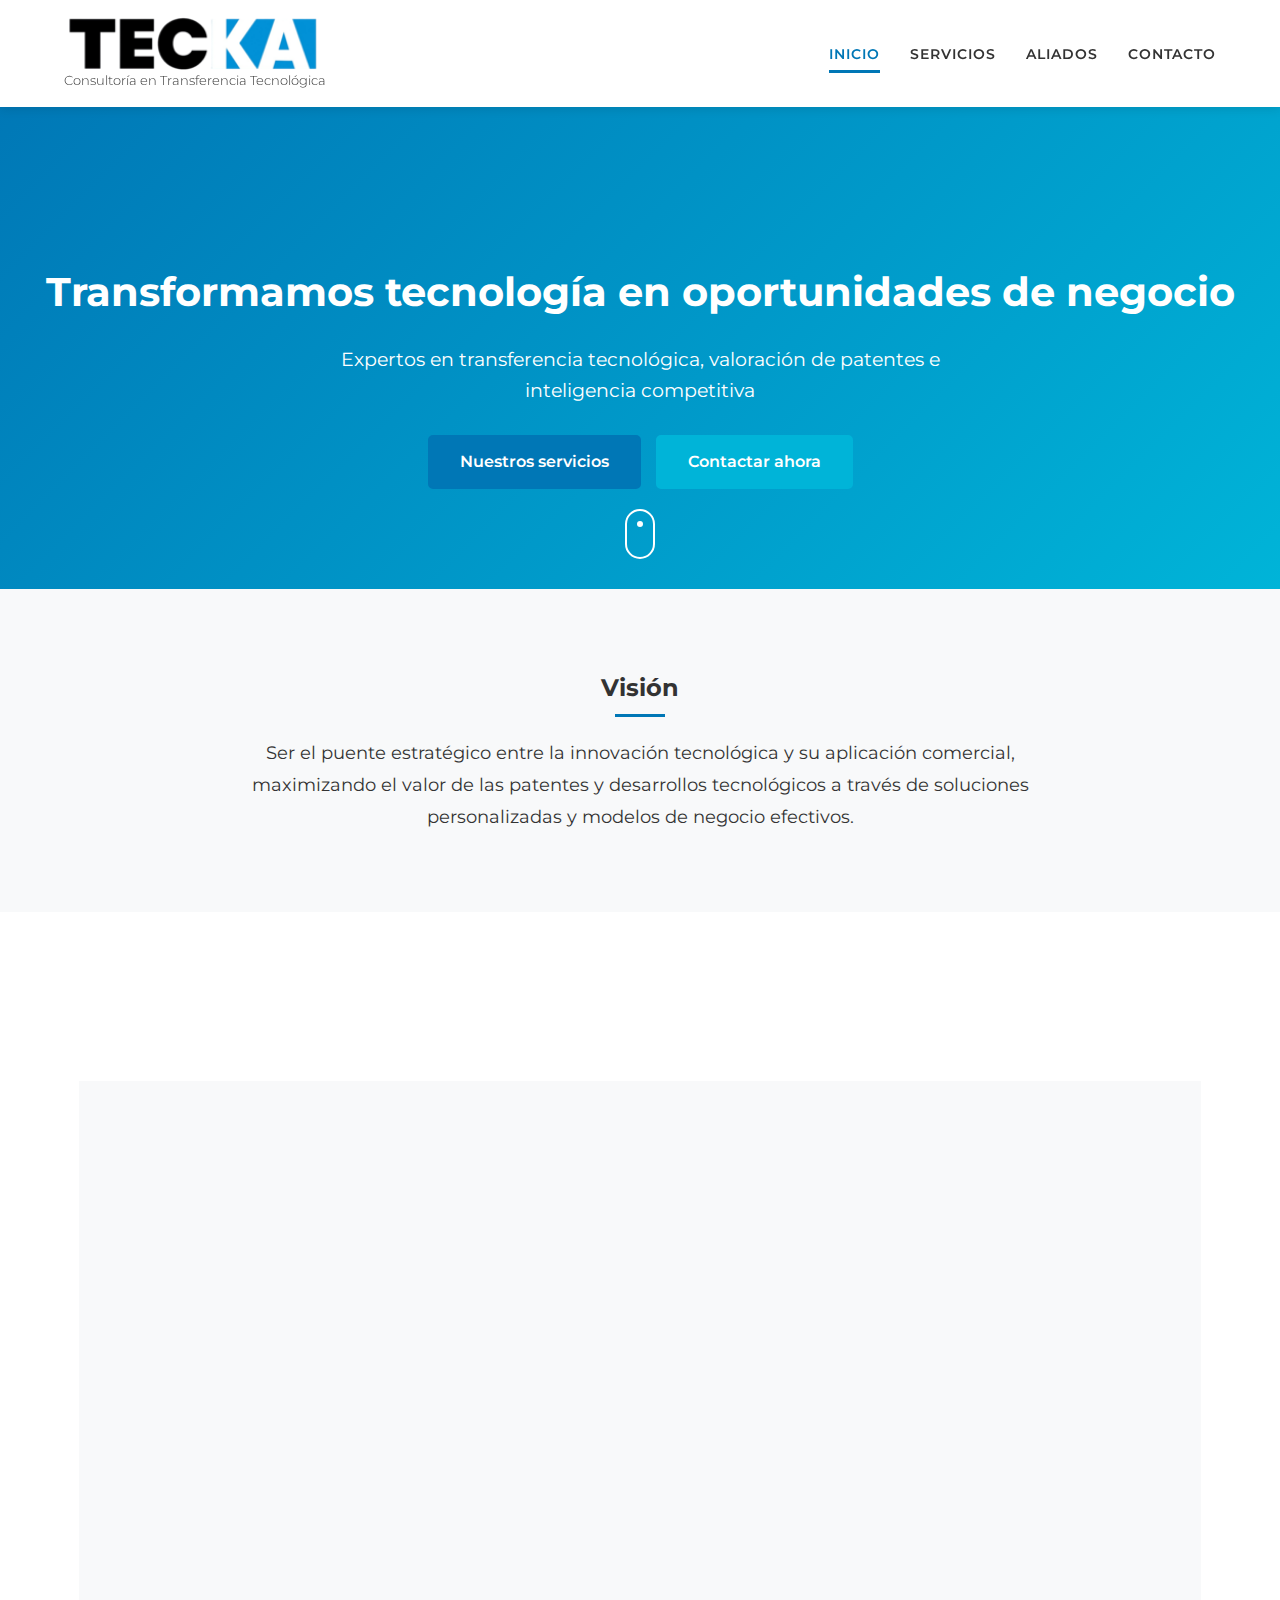
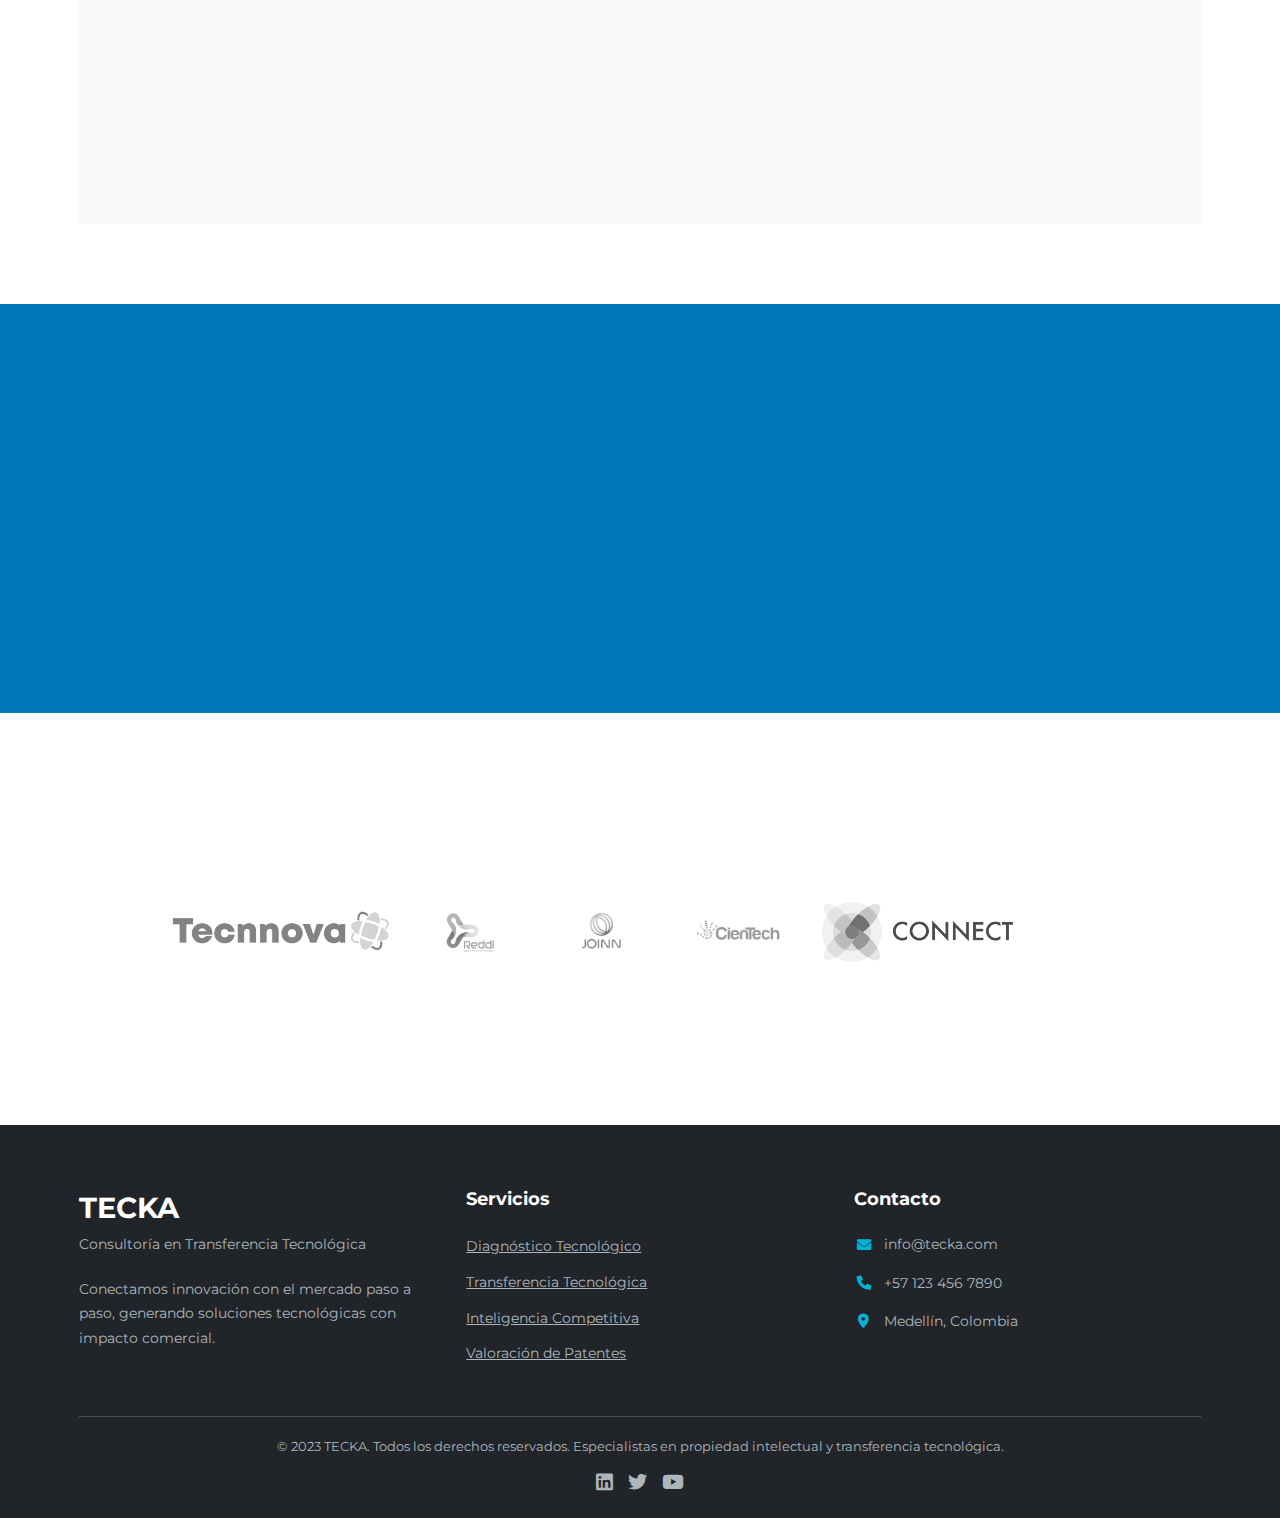
<file: TECKA/index.html>
<!DOCTYPE html>
<html lang="es">
<head>
    <meta charset="UTF-8">
    <meta name="viewport" content="width=device-width, initial-scale=1.0">
    <title>TECKA - Consultoría en Transferencia Tecnológica y Patentes</title>
    <meta name="description" content="Especialistas en transferencia tecnológica, valoración de patentes e inteligencia competitiva. Conectamos innovación con el mercado.">
    <link rel="stylesheet" href="CSS/style.css">
    <link href="https://fonts.googleapis.com/css2?family=Montserrat:wght@300;400;600;700&display=swap" rel="stylesheet">
    <link rel="stylesheet" href="https://cdnjs.cloudflare.com/ajax/libs/font-awesome/6.0.0-beta3/css/all.min.css">
</head>
<body>
    <!-- Menú Superior Restaurado -->
    <header class="sticky-header">
        <div class="container">
            <div class="logo">
                <img src="icon/icono TECKA.ico" alt="">
                <span>Consultoría en Transferencia Tecnológica</span>
            </div>
            <nav>
                <ul>
                    <li><a href="index.html" class="active">Inicio</a></li>
                    <li><a href="servicios.html">Servicios</a></li>
                    <li><a href="empresas.html">Aliados</a></li>
                    <li><a href="contacto.html">Contacto</a></li>
                </ul>
            </nav>
            <div class="mobile-menu">
                <i class="fas fa-bars"></i>
            </div>
        </div>
    </header>

    <!-- Hero Section con Efecto Parallax -->
    <section class="hero parallax">
        <div class="hero-content">
            <h2 class="animate-on-scroll slide-up">Transformamos tecnología en oportunidades de negocio</h2>
            <p class="animate-on-scroll slide-up" style="transition-delay: 0.2s">Expertos en transferencia tecnológica, valoración de patentes e inteligencia competitiva</p>
            <div class="hero-buttons animate-on-scroll slide-up" style="transition-delay: 0.4s">
                <a href="servicios.html" class="btn btn-primary pulse-on-hover">Nuestros servicios</a>
                <a href="contacto.html" class="btn btn-secondary pulse-on-hover">Contactar ahora</a>
            </div>
        </div>
        <div class="scroll-indicator animate-on-scroll">
            <span></span>
        </div>
    </section>

    <!-- Sección Visión -->
    <section class="vision">
        <div class="container">
            <h2 class="animate-on-scroll">Visión</h2>
            <p class="animate-on-scroll" style="transition-delay: 0.2s">Ser el puente estratégico entre la innovación tecnológica y su aplicación comercial, maximizando el valor de las patentes y desarrollos tecnológicos a través de soluciones personalizadas y modelos de negocio efectivos.</p>
        </div>
    </section>

    <!-- Destacado de Servicios -->
    <section class="services-highlight">
        <div class="container">
            <h2 class="animate-on-scroll">Nuestro Enfoque</h2>
            <div class="services-grid">
                <div class="service-card animate-on-scroll slide-up">
                    <div class="service-icon">
                        <i class="fas fa-search"></i>
                    </div>
                    <h3>Diagnóstico Tecnológico</h3>
                    <p>Evaluación completa del potencial comercial de su tecnología.</p>
                    <div class="service-hover-content">
                        <p>Incluye evaluación TRL, BRL y CRL con informe detallado.</p>
                        <a href="servicios.html#diagnostico" class="btn btn-outline">Más información</a>
                    </div>
                </div>
                
                <div class="service-card animate-on-scroll slide-up" style="transition-delay: 0.1s">
                    <div class="service-icon">
                        <i class="fas fa-exchange-alt"></i>
                    </div>
                    <h3>Transferencia Tecnológica</h3>
                    <p>Gestión completa del proceso de transferencia a mercados objetivos.</p>
                    <div class="service-hover-content">
                        <p>Identificación de socios y modelos de licenciamiento.</p>
                        <a href="servicios.html#transferencia" class="btn btn-outline">Más información</a>
                    </div>
                </div>
                
                <div class="service-card animate-on-scroll slide-up" style="transition-delay: 0.2s">
                    <div class="service-icon">
                        <i class="fas fa-brain"></i>
                    </div>
                    <h3>Inteligencia Competitiva</h3>
                    <p>Análisis estratégico del entorno competitivo y oportunidades.</p>
                    <div class="service-hover-content">
                        <p>Vigilancia tecnológica y análisis de mercado.</p>
                        <a href="servicios.html#inteligencia" class="btn btn-outline">Más información</a>
                    </div>
                </div>
                
                <div class="service-card animate-on-scroll slide-up" style="transition-delay: 0.3s">
                    <div class="service-icon">
                        <i class="fas fa-chart-line"></i>
                    </div>
                    <h3>Vigilancia Tecnológica</h3>
                    <p>Monitoreo constante de desarrollos y tendencias en su sector.</p>
                    <div class="service-hover-content">
                        <p>Alertas tempranas y análisis de tendencias.</p>
                        <a href="servicios.html#vigilancia" class="btn btn-outline">Más información</a>
                    </div>
                </div>
            </div>
        </div>
    </section>

    <!-- Sección de Resultados -->
    <section class="results">
        <div class="container">
            <h2 class="animate-on-scroll">Resultados Objetivos</h2>
            <div class="results-grid">
                <div class="result-item animate-on-scroll slide-up">
                    <div class="result-number">+50</div>
                    <div class="result-text">Tecnologías evaluadas</div>
                </div>
                <div class="result-item animate-on-scroll slide-up" style="transition-delay: 0.1s">
                    <div class="result-number">+30</div>
                    <div class="result-text">Licenciamientos exitosos</div>
                </div>
                <div class="result-item animate-on-scroll slide-up" style="transition-delay: 0.2s">
                    <div class="result-number">100%</div>
                    <div class="result-text">Enfoque personalizado</div>
                </div>
                <div class="result-item animate-on-scroll slide-up" style="transition-delay: 0.3s">
                    <div class="result-number">+15</div>
                    <div class="result-text">Países de alcance</div>
                </div>
            </div>
        </div>
    </section>

    <!-- Aliados Estratégicos -->
    <section class="partners-preview">
        <div class="container">
            <h2 class="animate-on-scroll">Aliados Estratégicos</h2>
            <p class="animate-on-scroll" style="transition-delay: 0.1s">Colaboramos con las principales redes de transferencia tecnológica</p>
            <div class="partners-logos">
                <img src="icon/TECNNOVA-2022-02.png" alt="TECNNOVA" class="animate-on-scroll slide-right">
                <img src="icon/reddi.png" alt="REDDI" class="animate-on-scroll slide-right" style="transition-delay: 0.1s">
                <img src="icon/Logo-JOINN-.png" alt="JOINN" class="animate-on-scroll slide-right" style="transition-delay: 0.2s">
                <img src="icon/03-Cientech.png" alt="CIENTECH" class="animate-on-scroll slide-right" style="transition-delay: 0.3s">
                <img src="icon/LOGO CONNECT ALTA - COLOR- HORIZONTAL (5).png" alt="CONNECT" class="animate-on-scroll slide-right" style="transition-delay: 0.4s">
            </div>
            <a href="empresas.html" class="btn btn-outline animate-on-scroll" style="transition-delay: 0.3s">Ver todos nuestros aliados</a>
        </div>
    </section>

    <!-- Footer -->
    <footer>
        <div class="container">
            <div class="footer-grid">
                <div class="footer-about">
                    <div class="footer-logo">
                        <h3>TECKA</h3>
                        <span>Consultoría en Transferencia Tecnológica</span>
                    </div>
                    <p>Conectamos innovación con el mercado paso a paso, generando soluciones tecnológicas con impacto comercial.</p>
                </div>
                <div class="footer-services">
                    <h4>Servicios</h4>
                    <ul>
                        <li><a href="servicios.html#diagnostico">Diagnóstico Tecnológico</a></li>
                        <li><a href="servicios.html#transferencia">Transferencia Tecnológica</a></li>
                        <li><a href="servicios.html#inteligencia">Inteligencia Competitiva</a></li>
                        <li><a href="servicios.html#valoracion">Valoración de Patentes</a></li>
                    </ul>
                </div>
                <div class="footer-contact">
                    <h4>Contacto</h4>
                    <p><i class="fas fa-envelope"></i> info@tecka.com</p>
                    <p><i class="fas fa-phone"></i> +57 123 456 7890</p>
                    <p><i class="fas fa-map-marker-alt"></i> Medellín, Colombia</p>
                </div>
            </div>
            <div class="footer-bottom">
                <p>&copy; 2023 TECKA. Todos los derechos reservados. Especialistas en propiedad intelectual y transferencia tecnológica.</p>
                <div class="footer-social">
                    <a href="#"><i class="fab fa-linkedin"></i></a>
                    <a href="#"><i class="fab fa-twitter"></i></a>
                    <a href="#"><i class="fab fa-youtube"></i></a>
                </div>
            </div>
        </div>
    </footer>

    <script src="js/main.js"></script>
</body>
</html>
</file>
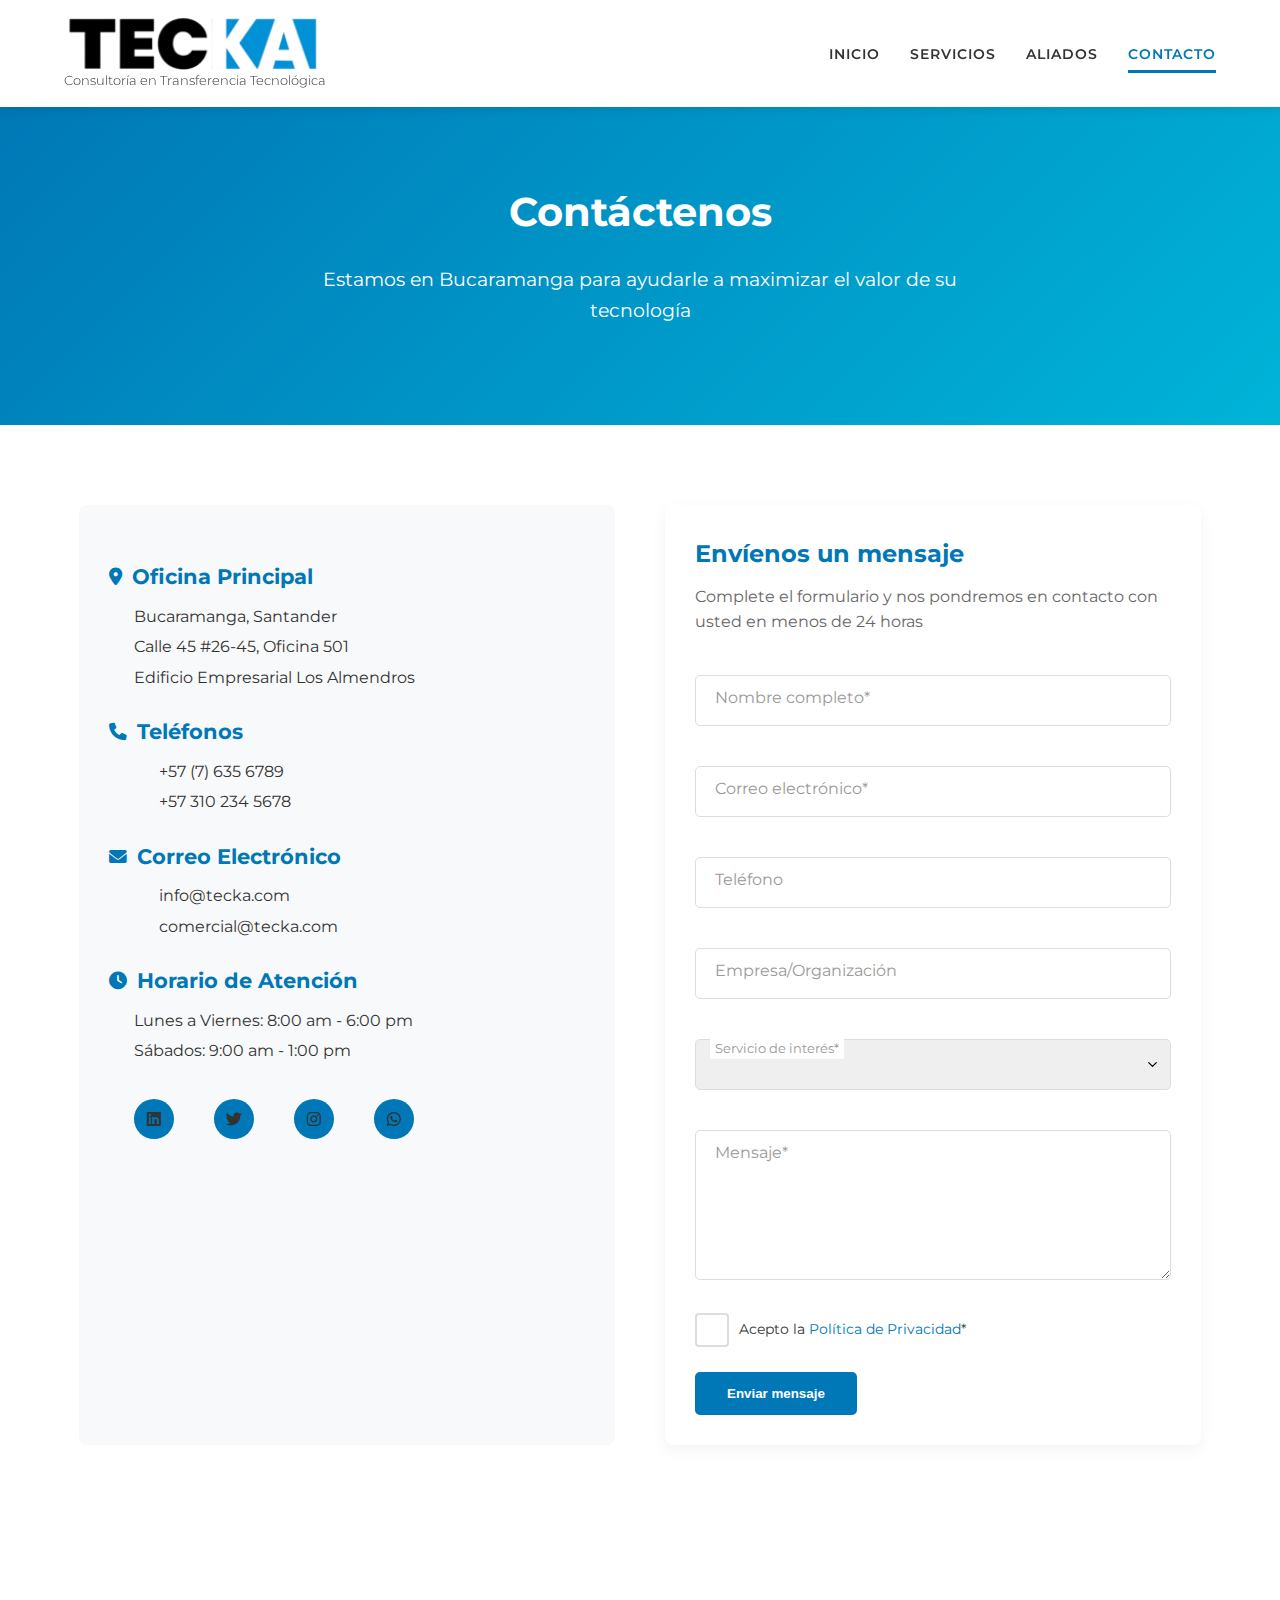
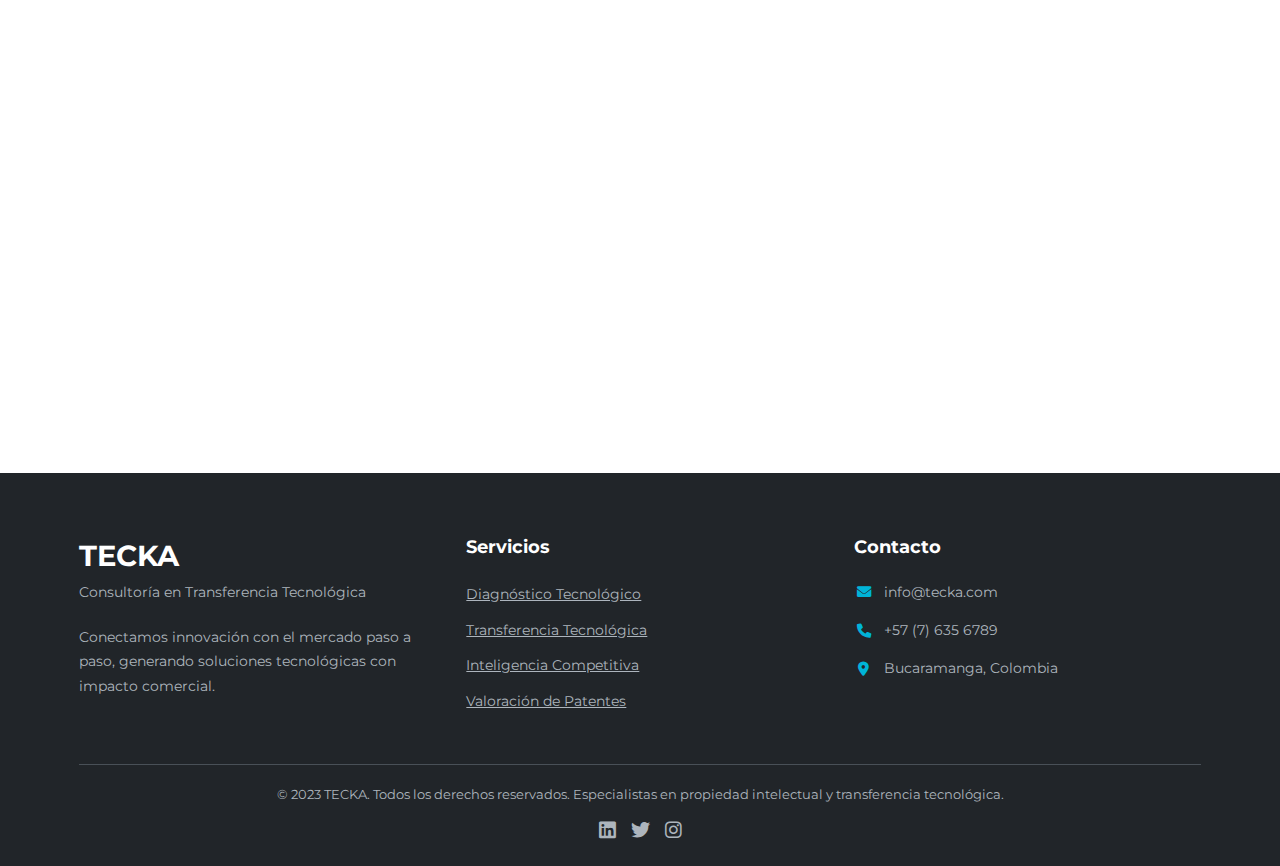
<file: TECKA/contacto.html>
<!DOCTYPE html>
<html lang="es">
<head>
    <meta charset="UTF-8">
    <meta name="viewport" content="width=device-width, initial-scale=1.0">
    <title>Contacto - TECKA Consultoría en Transferencia Tecnológica</title>
    <meta name="description" content="Contáctenos en Bucaramanga para consultorías en transferencia tecnológica, valoración de patentes e inteligencia competitiva.">
    <link rel="stylesheet" href="CSS/style.css">
    <link href="https://fonts.googleapis.com/css2?family=Montserrat:wght@300;400;600;700&display=swap" rel="stylesheet">
    <link rel="stylesheet" href="https://cdnjs.cloudflare.com/ajax/libs/font-awesome/6.0.0-beta3/css/all.min.css">
</head>
<body>
    <header class="sticky-header">
        <div class="container">
            <div class="logo">
                <img src="icon/icono TECKA.ico" alt="">
                <span>Consultoría en Transferencia Tecnológica</span>
            </div>
            <nav>
                <ul>
                    <li><a href="index.html">Inicio</a></li>
                    <li><a href="servicios.html">Servicios</a></li>
                    <li><a href="empresas.html">Aliados</a></li>
                    <li><a href="contacto.html" class="active">Contacto</a></li>
                </ul>
            </nav>
            <div class="mobile-menu">
                <i class="fas fa-bars"></i>
            </div>
        </div>
    </header>

    <section class="page-hero">
        <div class="container">
            <h1 class="animate-on-scroll">Contáctenos</h1>
            <p class="animate-on-scroll" style="transition-delay: 0.2s">Estamos en Bucaramanga para ayudarle a maximizar el valor de su tecnología</p>
        </div>
    </section>

    <section class="contact-container">
        <div class="container">
            <div class="contact-grid">
                <div class="contact-info animate-on-scroll slide-right">
                    <h2><i class="fas fa-map-marker-alt"></i> Oficina Principal</h2>
                    <p>Bucaramanga, Santander</p>
                    <p>Calle 45 #26-45, Oficina 501</p>
                    <p>Edificio Empresarial Los Almendros</p>

                    <h2><i class="fas fa-phone"></i> Teléfonos</h2>
                    <p><a href="tel:+5776356789">+57 (7) 635 6789</a></p>
                    <p><a href="tel:+573102345678">+57 310 234 5678</a></p>

                    <h2><i class="fas fa-envelope"></i> Correo Electrónico</h2>
                    <p><a href="mailto:info@tecka.com">info@tecka.com</a></p>
                    <p><a href="mailto:comercial@tecka.com">comercial@tecka.com</a></p>

                    <h2><i class="fas fa-clock"></i> Horario de Atención</h2>
                    <p>Lunes a Viernes: 8:00 am - 6:00 pm</p>
                    <p>Sábados: 9:00 am - 1:00 pm</p>

                    <div class="social-links">
                        <a href="https://linkedin.com/company/tecka" class="social-icon" target="_blank"><i class="fab fa-linkedin"></i></a>
                        <a href="https://twitter.com/tecka_innov" class="social-icon" target="_blank"><i class="fab fa-twitter"></i></a>
                        <a href="https://instagram.com/tecka_innovacion" class="social-icon" target="_blank"><i class="fab fa-instagram"></i></a>
                        <a href="https://wa.me/573102345678" class="social-icon" target="_blank"><i class="fab fa-whatsapp"></i></a>
                    </div>
                </div>

                <div class="contact-form-container animate-on-scroll slide-up">
                    <h2>Envíenos un mensaje</h2>
                    <p>Complete el formulario y nos pondremos en contacto con usted en menos de 24 horas</p>
                    
                    <form id="contactForm" action="https://formspree.io/f/YOUR_FORM_ID" method="POST">
                        <div class="form-group floating-label">
                            <input type="text" id="name" name="name" required placeholder=" ">
                            <label for="name">Nombre completo*</label>
                            <div class="error-message">Por favor ingrese su nombre completo</div>
                        </div>
                        
                        <div class="form-group floating-label">
                            <input type="email" id="email" name="email" required placeholder=" ">
                            <label for="email">Correo electrónico*</label>
                            <div class="error-message">Por favor ingrese un email válido</div>
                        </div>
                        
                        <div class="form-group floating-label">
                            <input type="tel" id="phone" name="phone" placeholder=" " pattern="[0-9]{7,15}">
                            <label for="phone">Teléfono</label>
                            <div class="error-message">Formato de teléfono inválido</div>
                        </div>
                        
                        <div class="form-group floating-label">
                            <input type="text" id="company" name="company" placeholder=" ">
                            <label for="company">Empresa/Organización</label>
                        </div>
                        
                        <div class="form-group floating-label select-group">
                            <select id="service" name="service" required>
                                <option value="" disabled selected></option>
                                <option value="diagnostico">Diagnóstico Tecnológico</option>
                                <option value="transferencia">Transferencia Tecnológica</option>
                                <option value="inteligencia">Inteligencia Competitiva</option>
                                <option value="valoracion">Valoración de Patentes</option>
                                <option value="otro">Otro servicio</option>
                            </select>
                            <label for="service">Servicio de interés*</label>
                            <div class="error-message">Por favor seleccione un servicio</div>
                        </div>
                        
                        <div class="form-group floating-label">
                            <textarea id="message" name="message" rows="5" required placeholder=" "></textarea>
                            <label for="message">Mensaje*</label>
                            <div class="error-message">Por favor ingrese su mensaje</div>
                        </div>
                        
                        <div class="form-group checkbox-group">
                            <input type="checkbox" id="privacy" name="privacy" required>
                            <label for="privacy">Acepto la <a href="politica-privacidad.html" target="_blank">Política de Privacidad</a>*</label>
                            <div class="error-message">Debe aceptar la política de privacidad</div>
                        </div>
                        
                        <button type="submit" class="btn btn-primary">
                            <span class="submit-text">Enviar mensaje</span>
                            <span class="loading-icon"><i class="fas fa-spinner fa-spin"></i></span>
                        </button>
                    </form>
                </div>
            </div>
        </div>
    </section>

    <section class="map-section">
        <div class="container">
            <h2 class="animate-on-scroll">Nuestra ubicación en Bucaramanga</h2>
            <div class="map-container animate-on-scroll">
                <iframe src="https://www.google.com/maps/embed?pb=!1m18!1m12!1m3!1d3959.527128263742!2d-73.119749924686!3d7.119028315497268!2m3!1f0!2f0!3f0!3m2!1i1024!2i768!4f13.1!3m3!1m2!1s0x8e683f8b9b6a4b3b%3A0x1a7a6e6e5f6e5f6e!2sEdificio%20Empresarial%20Los%20Almendros%2C%20Bucaramanga%2C%20Santander!5e0!3m2!1ses!2sco!4v1620000000000!5m2!1ses!2sco" width="600" height="450" style="border:0;" allowfullscreen="" loading="lazy"></iframe>
            </div>
        </div>
    </section>

    <footer>
        <div class="container">
            <div class="footer-grid">
                <div class="footer-about">
                    <div class="footer-logo">
                        <h3>TECKA</h3>
                        <span>Consultoría en Transferencia Tecnológica</span>
                    </div>
                    <p>Conectamos innovación con el mercado paso a paso, generando soluciones tecnológicas con impacto comercial.</p>
                </div>
                <div class="footer-services">
                    <h4>Servicios</h4>
                    <ul>
                        <li><a href="servicios.html#diagnostico">Diagnóstico Tecnológico</a></li>
                        <li><a href="servicios.html#transferencia">Transferencia Tecnológica</a></li>
                        <li><a href="servicios.html#inteligencia">Inteligencia Competitiva</a></li>
                        <li><a href="servicios.html#valoracion">Valoración de Patentes</a></li>
                    </ul>
                </div>
                <div class="footer-contact">
                    <h4>Contacto</h4>
                    <p><i class="fas fa-envelope"></i> info@tecka.com</p>
                    <p><i class="fas fa-phone"></i> +57 (7) 635 6789</p>
                    <p><i class="fas fa-map-marker-alt"></i> Bucaramanga, Colombia</p>
                </div>
            </div>
            <div class="footer-bottom">
                <p>&copy; 2023 TECKA. Todos los derechos reservados. Especialistas en propiedad intelectual y transferencia tecnológica.</p>
                <div class="footer-social">
                    <a href="https://linkedin.com/company/tecka" target="_blank"><i class="fab fa-linkedin"></i></a>
                    <a href="https://twitter.com/tecka_innov" target="_blank"><i class="fab fa-twitter"></i></a>
                    <a href="https://instagram.com/tecka_innovacion" target="_blank"><i class="fab fa-instagram"></i></a>
                </div>
            </div>
        </div>
    </footer>

    <script src="js/main.js"></script>

</body>
</html>
</file>
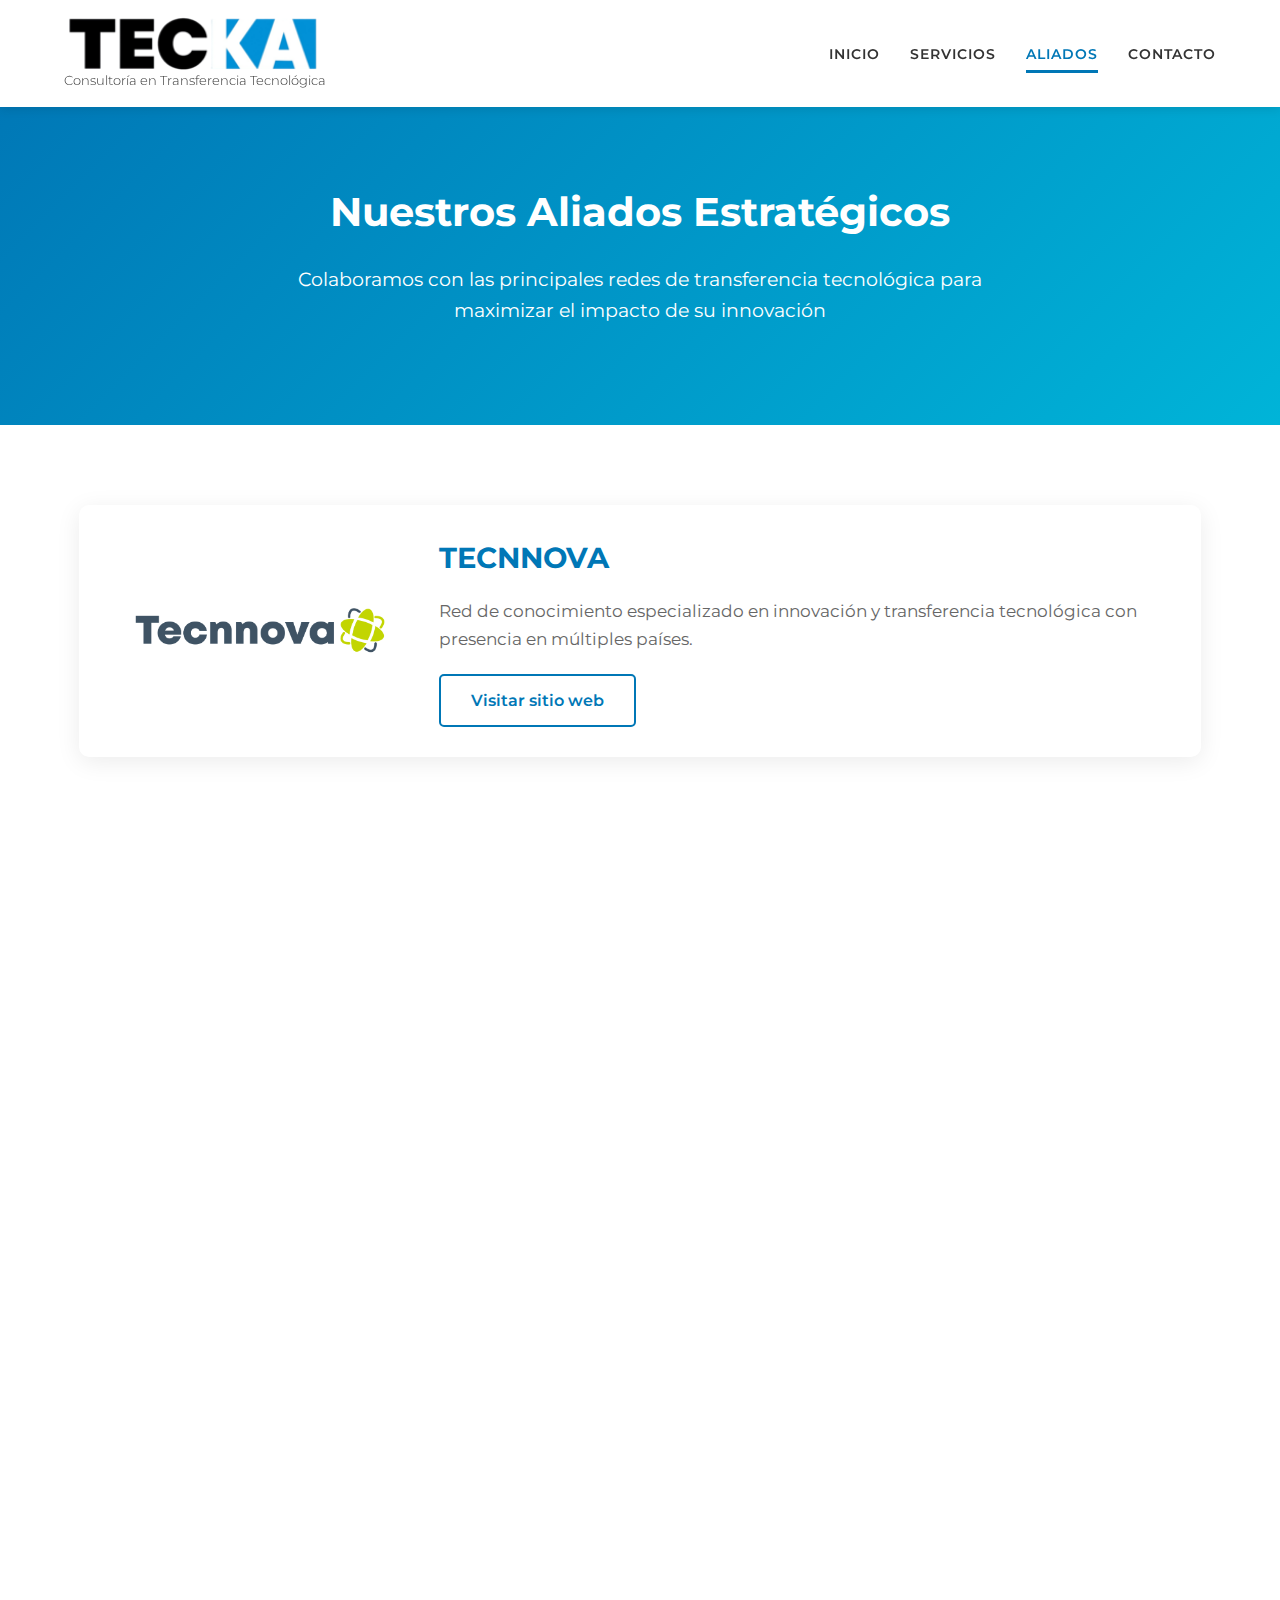
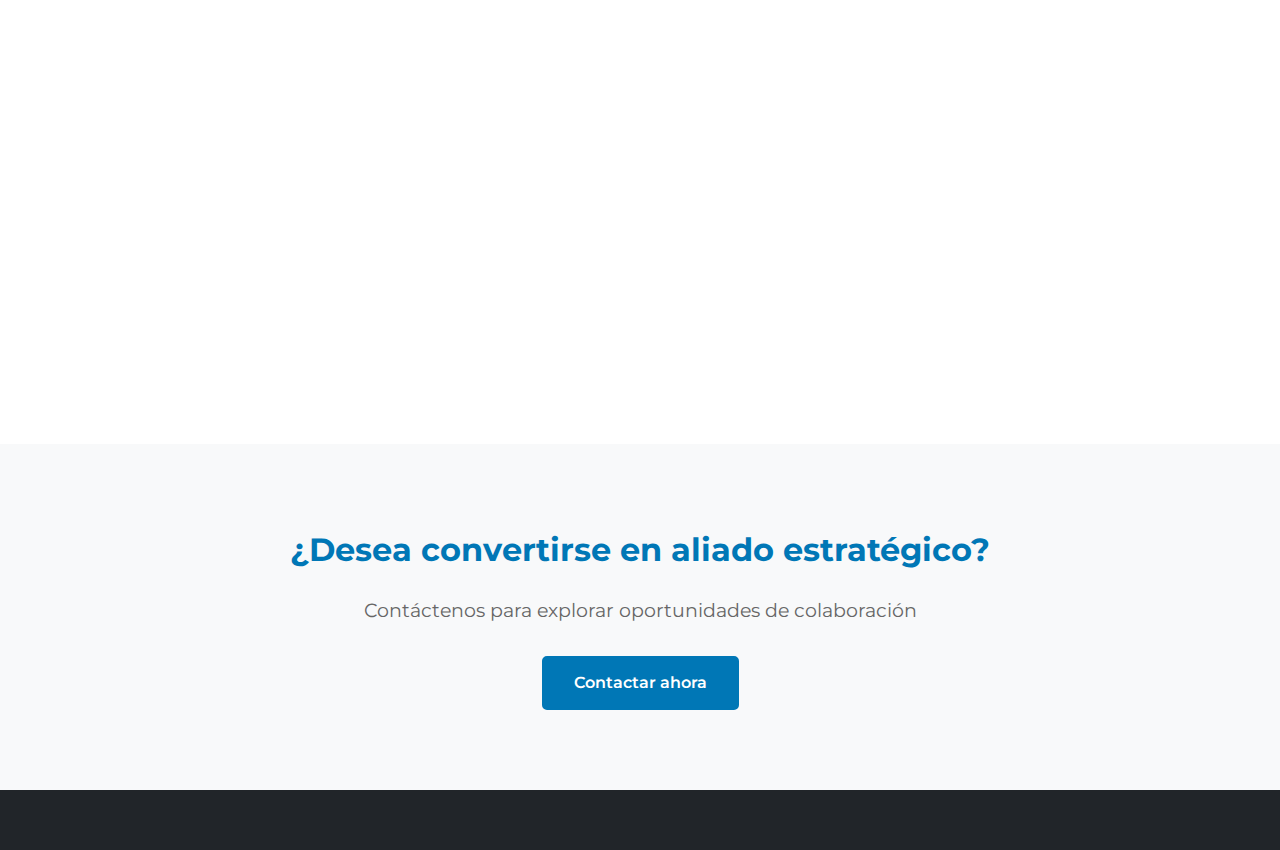
<file: TECKA/empresas.html>
<!DOCTYPE html>
<html lang="es">
<head>
    <meta charset="UTF-8">
    <meta name="viewport" content="width=device-width, initial-scale=1.0">
    <title>Aliados Estratégicos - TECKA Consultoría</title>
    <meta name="description" content="Conozca nuestras alianzas estratégicas con las principales redes de transferencia tecnológica.">
    <link rel="stylesheet" href="CSS/style.css">
    <link href="https://fonts.googleapis.com/css2?family=Montserrat:wght@300;400;600;700&display=swap" rel="stylesheet">
    <link rel="stylesheet" href="https://cdnjs.cloudflare.com/ajax/libs/font-awesome/6.0.0-beta3/css/all.min.css">
</head>
<body>
    <header>
        <div class="container">
            <div class="logo">
                <img src="icon/icono TECKA.ico" alt="">
                <span>Consultoría en Transferencia Tecnológica</span>
            </div>
            <nav>
                <ul>
                    <li><a href="index.html">Inicio</a></li>
                    <li><a href="servicios.html">Servicios</a></li>
                    <li><a href="empresas.html">Aliados</a></li>
                    <li><a href="contacto.html">Contacto</a></li>
                </ul>
            </nav>
            <div class="mobile-menu">
                <i class="fas fa-bars"></i>
            </div>
        </div>
    </header>

    <section class="page-hero">
        <div class="container">
            <h1>Nuestros Aliados Estratégicos</h1>
            <p>Colaboramos con las principales redes de transferencia tecnológica para maximizar el impacto de su innovación</p>
        </div>
    </section>

    <section class="partners-detail">
        <div class="container">
            <div class="partner-card">
                <div class="partner-logo">
                    <img src="icon/TECNNOVA-2022-02.png" alt="TECNNOVA">
                </div>
                <div class="partner-info">
                    <h2>TECNNOVA</h2>
                    <p>Red de conocimiento especializado en innovación y transferencia tecnológica con presencia en múltiples países.</p>
                    <a href="https://www.tecnnova.org" target="_blank" class="btn btn-outline">Visitar sitio web</a>
                </div>
            </div>

            <div class="partner-card">
                <div class="partner-logo">
                    <img src="icon/reddi.png" alt="REDDI">
                </div>
                <div class="partner-info">
                    <h2>REDDI</h2>
                    <p>Red de desarrollo e innovación que conecta empresas con soluciones tecnológicas avanzadas.</p>
                    <a href="https://www.reddi.org" target="_blank" class="btn btn-outline">Visitar sitio web</a>
                </div>
            </div>

            <div class="partner-card">
                <div class="partner-logo">
                    <img src="icon/Logo-JOINN-.png" alt="JOINN">
                </div>
                <div class="partner-info">
                    <h2>JOINN</h2>
                    <p>La unión de las principales redes de transferencia tecnológica para ofrecer soluciones integrales.</p>
                    <a href="https://www.joinn.org" target="_blank" class="btn btn-outline">Visitar sitio web</a>
                </div>
            </div>
                        <!-- Tarjeta para CIENTECH -->
                        <div class="partner-card">
                            <div class="partner-logo">
                                <img src="icon/03-Cientech.png" alt="CIENTECH">
                            </div>
                            <div class="partner-info">
                                <h2>CIENTECH</h2>
                                <p>Plataforma de conexión entre ciencia, tecnología e industria para desarrollo de innovaciones.</p>
                                <a href="https://www.cientech.org" target="_blank" class="btn btn-outline">Visitar sitio web</a>
                            </div>
                        </div>
            
                        <!-- Tarjeta para CONNECT -->
                        <div class="partner-card">
                            <div class="partner-logo">
                                <img src="icon/LOGO CONNECT ALTA - COLOR- HORIZONTAL (5).png" alt="CONNECT">
                            </div>
                            <div class="partner-info">
                                <h2>CONNECT</h2>
                                <p>Red global que vincula emprendedores, científicos e inversionistas para acelerar la innovación.</p>
                                <a href="https://www.connect.org" target="_blank" class="btn btn-outline">Visitar sitio web</a>
                            </div>
                        </div>

            <!-- Repetir para OTRI ESTRATEGIA ORIENTE y CONNECT -->
        </div>
    </section>

    <section class="partner-cta">
        <div class="container">
            <h2>¿Desea convertirse en aliado estratégico?</h2>
            <p>Contáctenos para explorar oportunidades de colaboración</p>
            <a href="contacto.html" class="btn btn-primary">Contactar ahora</a>
        </div>
    </section>

    <footer>
        <!-- Mismo footer que index.html -->
    </footer>

    <script src="js/main.js"></script>
</body>
</html>
</file>
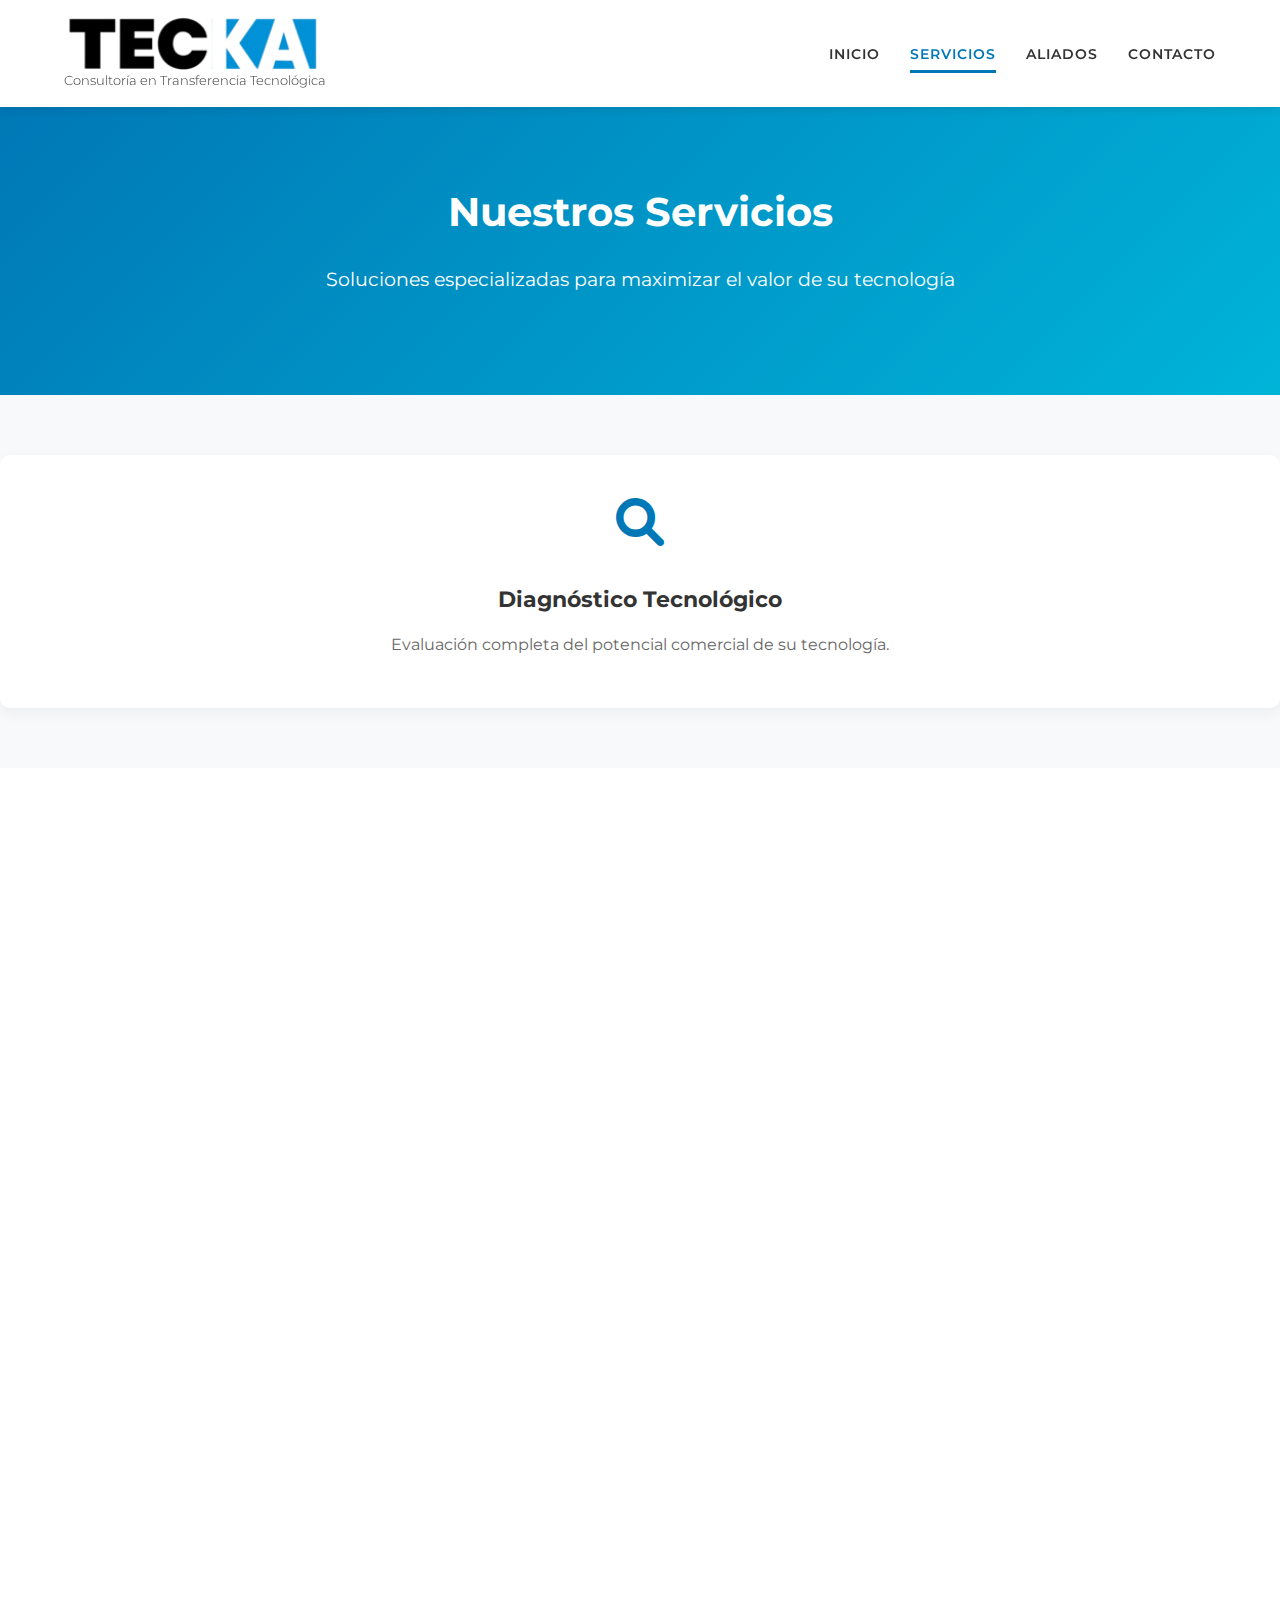
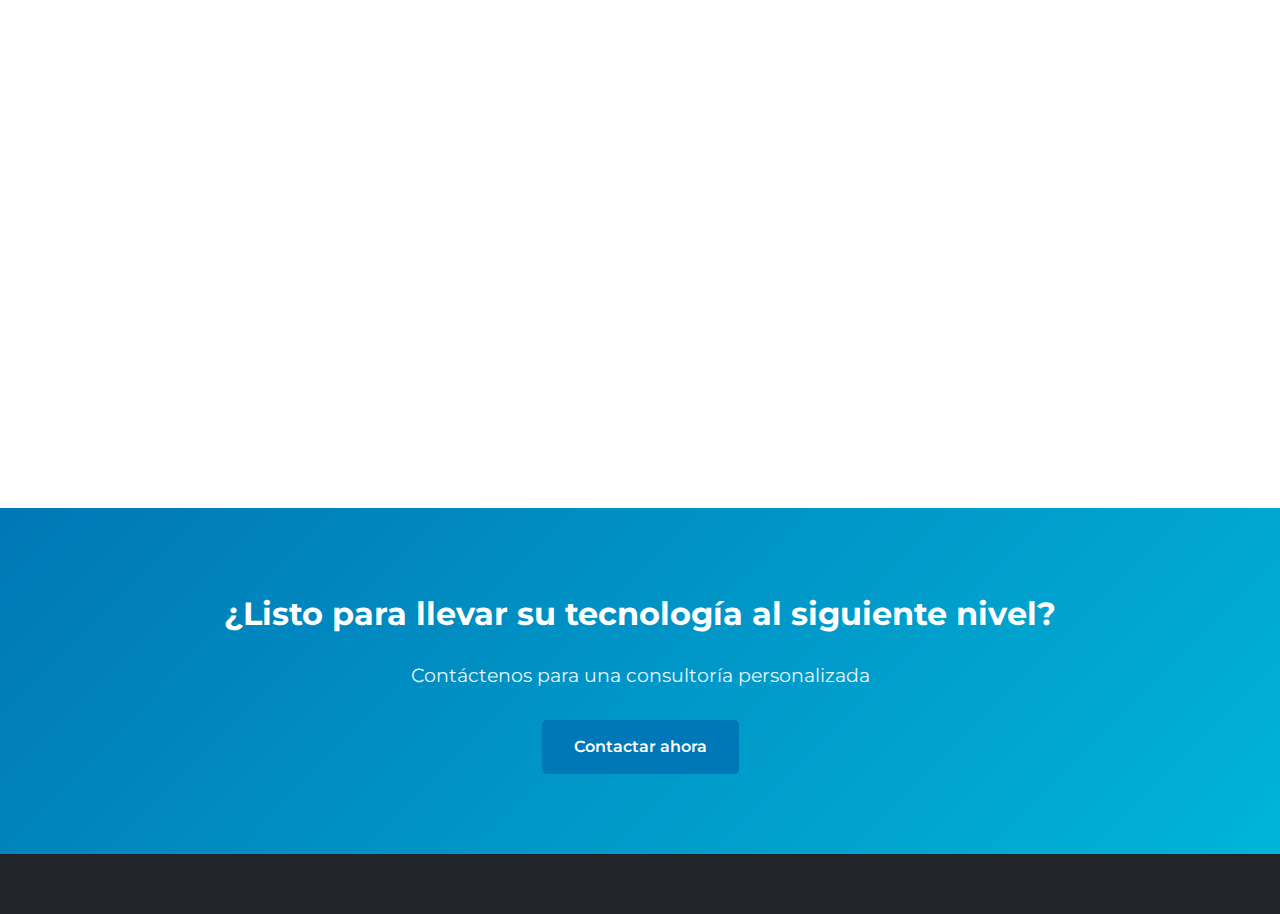
<file: TECKA/servicios.html>
<!DOCTYPE html>
<html lang="es">
<head>
    <meta charset="UTF-8">
    <meta name="viewport" content="width=device-width, initial-scale=1.0">
    <title>Servicios - TECKA Consultoría en Transferencia Tecnológica</title>
    <meta name="description" content="Nuestros servicios especializados en transferencia tecnológica, valoración de patentes e inteligencia competitiva.">
    <link rel="stylesheet" href="CSS/style.css">
    <link href="https://fonts.googleapis.com/css2?family=Montserrat:wght@300;400;600;700&display=swap" rel="stylesheet">
    <link rel="stylesheet" href="https://cdnjs.cloudflare.com/ajax/libs/font-awesome/6.0.0-beta3/css/all.min.css">
</head>
<body>
    <header>
        <div class="container">
            <div class="logo">
                <img src="icon/icono TECKA.ico" alt="">
                <span>Consultoría en Transferencia Tecnológica</span>
            </div>
            <nav>
                <ul>
                    <li><a href="index.html">Inicio</a></li>
                    <li><a href="servicios.html">Servicios</a></li>
                    <li><a href="empresas.html">Aliados</a></li>
                    <li><a href="contacto.html">Contacto</a></li>
                </ul>
            </nav>
            <div class="mobile-menu">
                <i class="fas fa-bars"></i>
            </div>
        </div>
    </header>

    <section class="page-hero">
        <div class="container">
            <h1>Nuestros Servicios</h1>
            <p>Soluciones especializadas para maximizar el valor de su tecnología</p>
        </div>
    </section>
    <div class="services-grid">
        <div class="service-card animate-on-scroll slide-up">
            <div class="service-icon">
                <i class="fas fa-search"></i>
            </div>
            <h3>Diagnóstico Tecnológico</h3>
            <p>Evaluación completa del potencial comercial de su tecnología.</p>
            <div class="service-hover-content">
                <p>Incluye evaluación TRL, BRL y CRL con informe detallado.</p>
                <a href="servicios.html#diagnostico" class="btn btn-outline">Más información</a>
            </div>
        </div>
        <!-- Repetir para otras tarjetas -->
    </div>

    <section class="services-detail">
        <div class="container">
            <div class="service-full" id="diagnostico">
                <div class="service-content">
                    <h2>Diagnóstico Tecnológico</h2>
                    <p>Evaluación exhaustiva de su tecnología para determinar su potencial comercial y nivel de madurez.</p>
                    <h3>¿Qué incluye?</h3>
                    <ul>
                        <li>Evaluación del nivel de madurez tecnológica (TRL)</li>
                        <li>Análisis de la madurez comercial (BRL)</li>
                        <li>Evaluación del nivel de madurez del cliente (CRL)</li>
                        <li>Informe detallado con oportunidades y recomendaciones</li>
                    </ul>
                    <h3>Resultados esperados</h3>
                    <p>Una comprensión clara del potencial de mercado de su tecnología, con una hoja de ruta para su comercialización.</p>
                </div>
                <div class="service-image">
                    <img src="icon/empresa+ti+consultoria.jpg" alt="Diagnóstico Tecnológico">
                </div>
            </div>

            <div class="service-full" id="transferencia">
                <div class="service-image">
                    <img src="icon/etapas-de-la-transferencia-tecnologica-1.jpg" alt="Transferencia Tecnológica">
                </div>
                <div class="service-content">
                    <h2>Transferencia Tecnológica</h2>
                    <p>Gestión completa del proceso de transferencia de su tecnología al mercado.</p>
                    <h3>¿Qué incluye?</h3>
                    <ul>
                        <li>Identificación de socios comerciales potenciales</li>
                        <li>Desarrollo de estrategias de transferencia</li>
                        <li>Gestión de negociaciones</li>
                        <li>Modelos de licenciamiento personalizados</li>
                        <li>Acompañamiento en la implementación</li>
                    </ul>
                    <h3>Resultados esperados</h3>
                    <p>Acuerdos comerciales exitosos que maximizan el valor de su tecnología.</p>
                </div>
            </div>

            <!-- Repetir estructura para los otros servicios -->
        </div>
    </section>

    <section class="service-cta">
        <div class="container">
            <h2>¿Listo para llevar su tecnología al siguiente nivel?</h2>
            <p>Contáctenos para una consultoría personalizada</p>
            <a href="contacto.html" class="btn btn-primary">Contactar ahora</a>
        </div>
    </section>

    <footer>
        <!-- Mismo footer que index.html -->
    </footer>

    <script src="js/main.js"></script>
</body>
</html>
</file>
<file: TECKA/CSS/style.css>
/* ==================== VARIABLES ==================== */
:root {
    --primary-color: #0077b6;
    --secondary-color: #333333;
    --accent-color: #00b4d8;
    --light-color: #ffffff;
    --dark-color: #212529;
    --background-light: #f8f9fa;
  }
  
  /* ==================== RESET Y ESTILOS BASE ==================== */
  * {
    margin: 0;
    padding: 0;
    box-sizing: border-box;
  }
  
  html {
    scroll-behavior: smooth;
  }
  
  body {
    font-family: 'Montserrat', sans-serif;
    color: var(--secondary-color);
    line-height: 1.6;
    background-color: var(--light-color);
    padding-top: 80px; /* Espacio para el header fijo */
  }
  
  .container {
    width: 90%;
    max-width: 1200px;
    margin: 0 auto;
    padding: 0 15px;
  }
  
  /* ==================== HEADER Y NAVEGACIÓN ==================== */
  .sticky-header {
    position: fixed;
    top: 0;
    width: 100%;
    background-color: var(--light-color);
    box-shadow: 0 2px 10px rgba(0, 0, 0, 0.1);
    z-index: 1000;
    transition: all 0.3s ease;
  }
  
  .sticky-header.scrolled {
    background-color: rgba(255, 255, 255, 0.98);
    box-shadow: 0 5px 20px rgba(0, 0, 0, 0.15);
  }
  
  .sticky-header .container {
    display: flex;
    justify-content: space-between;
    align-items: center;
    padding: 15px 0;
  }
  
  .logo {
    display: flex;
    flex-direction: column;
  }
  
  .logo h1 {
    color: var(--primary-color);
    font-size: 1.8rem;
    font-weight: 700;
    margin: 0;
    line-height: 1;
  }
  
  .logo span {
    color: var(--secondary-color);
    font-size: 0.8rem;
    font-weight: 300;
  }
  
  nav ul {
    display: flex;
    list-style: none;
    margin: 0;
    padding: 0;
  }
  
  nav ul li {
    margin-left: 30px;
    position: relative;
  }
  
  nav ul li a {
    text-decoration: none;
    color: var(--secondary-color);
    font-weight: 600;
    font-size: 0.9rem;
    text-transform: uppercase;
    letter-spacing: 1px;
    transition: color 0.3s;
    padding: 5px 0;
  }
  
  nav ul li a.active,
  nav ul li a:hover {
    color: var(--primary-color);
  }
  
  nav ul li a:after {
    content: '';
    position: absolute;
    width: 0;
    height: 2px;
    background: var(--primary-color);
    bottom: 0;
    left: 0;
    transition: width 0.3s;
  }
  
  nav ul li a.active:after,
  nav ul li a:hover:after {
    width: 100%;
  }
  
  .mobile-menu {
    display: none;
    font-size: 1.5rem;
    cursor: pointer;
    color: var(--secondary-color);
  }
  
  /* ==================== HERO SECTION ==================== */
  .hero.parallax {
    background: linear-gradient(135deg, var(--primary-color) 0%, var(--accent-color) 100%);
    color: var(--light-color);
    text-align: center;
    padding: 180px 0 100px;
    position: relative;
    overflow: hidden;
  }
  
  .hero-content {
    position: relative;
    z-index: 1;
  }
  
  .hero h2 {
    font-size: 2.5rem;
    margin-bottom: 20px;
    font-weight: 700;
  }
  
  .hero p {
    font-size: 1.2rem;
    max-width: 700px;
    margin: 0 auto 30px;
  }
  
  .hero-buttons {
    display: flex;
    justify-content: center;
    flex-wrap: wrap;
    gap: 15px;
  }
  
  /* ==================== BOTONES ==================== */
  .btn {
    display: inline-block;
    padding: 12px 30px;
    border-radius: 5px;
    font-weight: 600;
    text-align: center;
    transition: all 0.3s ease;
    cursor: pointer;
  }
  
  .btn-primary {
    background-color: var(--primary-color);
    color: var(--light-color);
    border: 2px solid var(--primary-color);
  }
  
  .btn-primary:hover {
    background-color: transparent;
    color: var(--primary-color);
    transform: translateY(-3px);
    box-shadow: 0 10px 20px rgba(0, 0, 0, 0.1);
  }
  
  .btn-secondary {
    background-color: var(--accent-color);
    color: var(--light-color);
    border: 2px solid var(--accent-color);
  }
  
  .btn-secondary:hover {
    background-color: transparent;
    color: var(--accent-color);
    transform: translateY(-3px);
    box-shadow: 0 10px 20px rgba(0, 0, 0, 0.1);
  }
  
  .btn-outline {
    background-color: transparent;
    color: var(--primary-color);
    border: 2px solid var(--primary-color);
  }
  
  .btn-outline:hover {
    background-color: var(--primary-color);
    color: var(--light-color);
    transform: translateY(-3px);
  }
  
  /* ==================== SECCIÓN VISIÓN ==================== */
  .vision {
    padding: 80px 0;
    text-align: center;
    background-color: var(--background-light);
  }
  
  .vision h2 {
    margin-bottom: 30px;
    position: relative;
    display: inline-block;
  }
  
  .vision h2:after {
    content: '';
    position: absolute;
    width: 50px;
    height: 3px;
    background: var(--primary-color);
    bottom: -10px;
    left: 50%;
    transform: translateX(-50%);
  }
  
  .vision p {
    max-width: 800px;
    margin: 0 auto;
    font-size: 1.1rem;
    line-height: 1.8;
  }
  
  /* ==================== SECCIÓN SERVICIOS ==================== */
  .services-highlight {
    padding: 80px 0;
  }
  
  .services-highlight h2 {
    text-align: center;
    margin-bottom: 50px;
    position: relative;
  }
  
  .services-highlight h2:after {
    content: '';
    position: absolute;
    width: 50px;
    height: 3px;
    background: var(--primary-color);
    bottom: -15px;
    left: 50%;
    transform: translateX(-50%);
  }
  
  .services-grid {
    display: grid;
    grid-template-columns: repeat(auto-fit, minmax(250px, 1fr));
    gap: 30px;
  }
  
  .service-card {
    background-color: var(--light-color);
    padding: 30px;
    border-radius: 8px;
    box-shadow: 0 5px 15px rgba(0, 0, 0, 0.05);
    transition: all 0.4s ease;
    position: relative;
    overflow: hidden;
    text-align: center;
  }
  
  .service-card:hover {
    transform: translateY(-10px);
    box-shadow: 0 15px 30px rgba(0, 0, 0, 0.1);
  }
  
  .service-icon {
    font-size: 2.5rem;
    color: var(--primary-color);
    margin-bottom: 20px;
    transition: all 0.4s ease;
  }
  
  .service-card:hover .service-icon {
    transform: rotateY(180deg);
    color: var(--accent-color);
  }
  
  .service-card h3 {
    margin: 15px 0;
    font-size: 1.3rem;
    color: var(--secondary-color);
  }
  
  .service-card p {
    color: #666;
    font-size: 0.95rem;
    margin-bottom: 15px;
  }
  
  .service-hover-content {
    position: absolute;
    bottom: -100%;
    left: 0;
    width: 100%;
    padding: 20px;
    background: white;
    transition: all 0.4s ease;
  }
  
  .service-card:hover .service-hover-content {
    bottom: 0;
  }
  
  /* ==================== SECCIÓN RESULTADOS ==================== */
  .results {
    padding: 80px 0;
    background-color: var(--primary-color);
    color: var(--light-color);
    text-align: center;
  }
  
  .results h2 {
    color: var(--light-color);
    margin-bottom: 50px;
  }
  
  .results-grid {
    display: grid;
    grid-template-columns: repeat(auto-fit, minmax(200px, 1fr));
    gap: 30px;
    max-width: 900px;
    margin: 0 auto;
  }
  
  .result-item {
    padding: 20px;
  }
  
  .result-number {
    font-size: 2.5rem;
    font-weight: 700;
    margin-bottom: 10px;
  }
  
  .result-text {
    font-size: 0.9rem;
    opacity: 0.9;
  }
  
  /* ==================== SECCIÓN ALIADOS ==================== */
  .partners-preview {
    padding: 80px 0;
    text-align: center;
  }
  
  .partners-preview h2 {
    margin-bottom: 15px;
  }
  
  .partners-preview p {
    margin-bottom: 30px;
    color: #666;
  }
  
  .partners-logos {
    display: flex;
    justify-content: center;
    flex-wrap: wrap;
    gap: 40px;
    margin-bottom: 30px;
    align-items: center;
  }
  
  .partners-logos img {
    max-height: 60px;
    width: auto;
    filter: grayscale(100%);
    opacity: 0.7;
    transition: all 0.3s ease;
  }
  
  .partners-logos img:hover {
    filter: grayscale(0%);
    opacity: 1;
  }
  
  /* ==================== FOOTER ==================== */
  footer {
    background-color: var(--dark-color);
    color: var(--light-color);
    padding: 60px 0 0;
  }
  
  .footer-grid {
    display: grid;
    grid-template-columns: repeat(auto-fit, minmax(250px, 1fr));
    gap: 40px;
    margin-bottom: 40px;
  }
  
  .footer-about .footer-logo {
    margin-bottom: 20px;
  }
  
  .footer-about .footer-logo h3 {
    color: var(--light-color);
    font-size: 1.8rem;
    margin: 0;
  }
  
  .footer-about .footer-logo span {
    color: #adb5bd;
    font-size: 0.9rem;
  }
  
  .footer-about p {
    color: #adb5bd;
    font-size: 0.9rem;
    line-height: 1.7;
  }
  
  .footer-services h4, 
  .footer-contact h4 {
    color: var(--light-color);
    margin-bottom: 20px;
    font-size: 1.1rem;
  }
  
  .footer-services ul {
    list-style: none;
    padding: 0;
    margin: 0;
  }
  
  .footer-services li {
    margin-bottom: 10px;
  }
  
  .footer-services a {
    color: #adb5bd;
    font-size: 0.9rem;
  }
  
  .footer-services a:hover {
    color: var(--light-color);
  }
  
  .footer-contact p {
    color: #adb5bd;
    font-size: 0.9rem;
    margin-bottom: 15px;
    display: flex;
    align-items: center;
  }
  
  .footer-contact i {
    margin-right: 10px;
    color: var(--accent-color);
    width: 20px;
    text-align: center;
  }
  
  .footer-bottom {
    border-top: 1px solid #495057;
    padding: 20px 0;
    text-align: center;
  }
  
  .footer-bottom p {
    color: #adb5bd;
    font-size: 0.8rem;
    margin-bottom: 10px;
  }
  
  .footer-social {
    display: flex;
    justify-content: center;
    gap: 15px;
  }
  
  .footer-social a {
    color: #adb5bd;
    font-size: 1.2rem;
    transition: color 0.3s;
  }
  
  .footer-social a:hover {
    color: var(--light-color);
  }
  
  /* ==================== ANIMACIONES ==================== */
  .animate-on-scroll {
    opacity: 0;
    transition: all 0.6s ease-out;
  }
  
  .animate-on-scroll.animated {
    opacity: 1;
  }
  
  .slide-up {
    transform: translateY(50px);
  }
  
  .slide-up.animated {
    transform: translateY(0);
  }
  
  .slide-right {
    transform: translateX(-50px);
  }
  
  .slide-right.animated {
    transform: translateX(0);
  }
  
  .pulse-on-hover:hover {
    animation: pulse 0.5s;
  }
  
  @keyframes pulse {
    0% { transform: scale(1); }
    50% { transform: scale(1.05); }
    100% { transform: scale(1); }
  }
  
  .scroll-indicator {
    position: absolute;
    bottom: 30px;
    left: 50%;
    transform: translateX(-50%);
    width: 30px;
    height: 50px;
  }
  
  .scroll-indicator span {
    display: block;
    width: 100%;
    height: 100%;
    border: 2px solid white;
    border-radius: 15px;
    position: relative;
  }
  
  .scroll-indicator span:after {
    content: '';
    position: absolute;
    top: 10px;
    left: 50%;
    width: 6px;
    height: 6px;
    background: white;
    border-radius: 50%;
    transform: translateX(-50%);
    animation: scrollIndicator 2s infinite;
  }
  
  @keyframes scrollIndicator {
    0% { top: 10px; opacity: 1; }
    100% { top: 25px; opacity: 0; }
  }
  
  /* ==================== RESPONSIVE ==================== */
  @media (max-width: 768px) {
    body {
      padding-top: 70px;
    }
    
    .sticky-header .container {
      padding: 10px 0;
    }
    
    nav {
      position: fixed;
      top: 70px;
      left: 0;
      width: 100%;
      background-color: var(--light-color);
      box-shadow: 0 5px 10px rgba(0, 0, 0, 0.1);
      padding: 20px 0;
      transform: translateY(-150%);
      transition: transform 0.4s ease;
    }
    
    nav.active {
      transform: translateY(0);
    }
    
    nav ul {
      flex-direction: column;
      align-items: center;
    }
    
    nav ul li {
      margin: 10px 0;
    }
    
    .mobile-menu {
      display: block;
    }
    
    .hero {
      padding: 120px 0 80px;
    }
    
    .hero h2 {
      font-size: 2rem;
    }
    
    .hero-buttons {
      flex-direction: column;
      align-items: center;
    }
    
    .btn {
      width: 80%;
      margin: 5px 0;
    }
  }
  
  @media (max-width: 480px) {
    .logo h1 {
      font-size: 1.5rem;
    }
    
    .logo span {
      font-size: 0.7rem;
    }
    
    .hero {
      padding: 100px 0 60px;
    }
    
    .hero h2 {
      font-size: 1.8rem;
    }
    
    .hero p {
      font-size: 1rem;
    }
    
    .services-grid {
      grid-template-columns: 1fr;
    }
    
    .results-grid {
      grid-template-columns: 1fr 1fr;
    }
  }
  /* ==================== FORMULARIO MEJORADO ==================== */
.contact-container {
    padding: 80px 0;
}

.contact-grid {
    display: grid;
    grid-template-columns: 1fr 1fr;
    gap: 50px;
}

.contact-info {
    padding: 30px;
    background-color: var(--background-light);
    border-radius: 8px;
}

.contact-info h2 {
    color: var(--primary-color);
    font-size: 1.3rem;
    margin: 25px 0 10px;
    display: flex;
    align-items: center;
}

.contact-info h2 i {
    margin-right: 10px;
    font-size: 1.1rem;
}

.contact-info p, 
.contact-info a {
    margin: 5px 0 5px 25px;
    color: var(--secondary-color);
    text-decoration: none;
}

.contact-info a:hover {
    color: var(--primary-color);
    text-decoration: underline;
}

.social-links {
    margin-top: 30px;
    display: flex;
    gap: 15px;
}

.social-icon {
    display: flex;
    align-items: center;
    justify-content: center;
    width: 40px;
    height: 40px;
    background-color: var(--primary-color);
    color: white;
    border-radius: 50%;
    transition: all 0.3s ease;
}

.social-icon:hover {
    background-color: var(--accent-color);
    transform: translateY(-3px);
}

.contact-form-container {
    background-color: white;
    padding: 30px;
    border-radius: 8px;
    box-shadow: 0 5px 15px rgba(0, 0, 0, 0.05);
}

.contact-form-container h2 {
    color: var(--primary-color);
    margin-bottom: 10px;
}

.contact-form-container p {
    color: #666;
    margin-bottom: 25px;
}

/* Estilos para campos de formulario */
.form-group {
    margin-bottom: 25px;
    position: relative;
}

.form-group.floating-label {
    position: relative;
    padding-top: 15px;
}

.form-group.floating-label label {
    position: absolute;
    top: 25px;
    left: 15px;
    color: #999;
    background: white;
    padding: 0 5px;
    transition: all 0.3s ease;
    pointer-events: none;
}

.form-group.floating-label input:focus + label,
.form-group.floating-label input:not(:placeholder-shown) + label,
.form-group.floating-label textarea:focus + label,
.form-group.floating-label textarea:not(:placeholder-shown) + label,
.form-group.floating-label select:focus + label,
.form-group.floating-label select:not([value=""]):valid + label {
    top: 0;
    left: 10px;
    font-size: 0.8rem;
    color: var(--primary-color);
    background: white;
}

.form-group input,
.form-group textarea,
.form-group select {
    width: 100%;
    padding: 15px;
    border: 1px solid #ddd;
    border-radius: 5px;
    font-family: 'Montserrat', sans-serif;
    font-size: 0.95rem;
    transition: all 0.3s;
}

.form-group input:focus,
.form-group textarea:focus,
.form-group select:focus {
    border-color: var(--primary-color);
    outline: none;
    box-shadow: 0 0 0 2px rgba(0, 119, 182, 0.1);
}

.form-group textarea {
    min-height: 150px;
    resize: vertical;
}

.form-group select {
    appearance: none;
    background-image: url("data:image/svg+xml;charset=UTF-8,%3csvg xmlns='http://www.w3.org/2000/svg' viewBox='0 0 24 24' fill='none' stroke='currentColor' stroke-width='2' stroke-linecap='round' stroke-linejoin='round'%3e%3cpolyline points='6 9 12 15 18 9'%3e%3c/polyline%3e%3c/svg%3e");
    background-repeat: no-repeat;
    background-position: right 10px center;
    background-size: 15px;
}

.select-group label {
    position: absolute;
    top: 0;
    left: 10px;
    font-size: 0.8rem;
    color: var(--primary-color);
    background: white;
    padding: 0 5px;
    transform: translateY(-50%);
}

.error-message {
    color: #e63946;
    font-size: 0.8rem;
    margin-top: 5px;
    display: none;
}

.form-group.error input,
.form-group.error textarea,
.form-group.error select {
    border-color: #e63946;
}

.form-group.error .error-message {
    display: block;
}

/* Checkbox personalizado */
.checkbox-group {
    display: flex;
    align-items: center;
    margin-top: 20px;
}

.checkbox-group input[type="checkbox"] {
    appearance: none;
    width: 20px;
    height: 20px;
    border: 2px solid #ddd;
    border-radius: 4px;
    margin-right: 10px;
    position: relative;
    cursor: pointer;
}

.checkbox-group input[type="checkbox"]:checked {
    background-color: var(--primary-color);
    border-color: var(--primary-color);
}

.checkbox-group input[type="checkbox"]:checked::after {
    content: '\f00c';
    font-family: 'Font Awesome 6 Free';
    font-weight: 900;
    position: absolute;
    color: white;
    font-size: 12px;
    top: 50%;
    left: 50%;
    transform: translate(-50%, -50%);
}

.checkbox-group label {
    font-size: 0.9rem;
    cursor: pointer;
}

.checkbox-group label a {
    color: var(--primary-color);
    text-decoration: none;
}

.checkbox-group label a:hover {
    text-decoration: underline;
}

/* Botón de envío */
button[type="submit"] {
    position: relative;
    overflow: hidden;
}

button[type="submit"] .loading-icon {
    display: none;
    position: absolute;
    top: 50%;
    left: 50%;
    transform: translate(-50%, -50%);
}

button[type="submit"]:disabled .submit-text {
    visibility: hidden;
}

button[type="submit"]:disabled .loading-icon {
    display: block;
}

/* Mensajes del formulario */
.form-message {
    padding: 15px;
    margin-bottom: 20px;
    border-radius: 5px;
    display: flex;
    align-items: center;
    animation: fadeIn 0.3s ease-out;
    transition: opacity 0.3s;
}

.form-message.success {
    background-color: rgba(40, 167, 69, 0.1);
    border: 1px solid rgba(40, 167, 69, 0.3);
    color: #28a745;
}

.form-message.error {
    background-color: rgba(220, 53, 69, 0.1);
    border: 1px solid rgba(220, 53, 69, 0.3);
    color: #dc3545;
}

.form-message i {
    margin-right: 10px;
    font-size: 1.2rem;
}

/* Mapa */
.map-section {
    padding: 0 0 80px;
}

.map-section h2 {
    text-align: center;
    margin-bottom: 30px;
    color: var(--primary-color);
}

.map-container {
    height: 400px;
    border-radius: 8px;
    overflow: hidden;
    box-shadow: 0 5px 15px rgba(0, 0, 0, 0.1);
}

.map-container iframe {
    width: 100%;
    height: 100%;
    border: none;
}

/* Responsive */
@media (max-width: 992px) {
    .contact-grid {
        gap: 30px;
    }
}

@media (max-width: 768px) {
    .contact-grid {
        grid-template-columns: 1fr;
    }
    
    .contact-info {
        order: 2;
        margin-top: 40px;
    }
    
    .contact-form-container {
        order: 1;
    }
    
    .map-container {
        height: 300px;
    }
}

@media (max-width: 480px) {
    .contact-info,
    .contact-form-container {
        padding: 20px;
    }
    
    .form-group input,
    .form-group textarea,
    .form-group select {
        padding: 12px;
    }
}
/* ==================== VARIABLES ==================== */
:root {
    --primary-color: #0077b6;
    --secondary-color: #333333;
    --accent-color: #00b4d8;
    --light-color: #ffffff;
    --dark-color: #212529;
    --background-light: #f8f9fa;
}

/* ==================== ESTILOS GENERALES ==================== */
body {
    font-family: 'Montserrat', sans-serif;
    color: var(--secondary-color);
    line-height: 1.6;
    background-color: var(--light-color);
    padding-top: 80px;
}

.container {
    width: 90%;
    max-width: 1200px;
    margin: 0 auto;
    padding: 0 15px;
}

/* ==================== HEADER ==================== */
header {
    position: fixed;
    top: 0;
    width: 100%;
    background-color: var(--light-color);
    box-shadow: 0 2px 10px rgba(0, 0, 0, 0.1);
    z-index: 1000;
    transition: all 0.3s ease;
}

header.scrolled {
    background-color: rgba(255, 255, 255, 0.98);
    box-shadow: 0 5px 20px rgba(0, 0, 0, 0.15);
}

header .container {
    display: flex;
    justify-content: space-between;
    align-items: center;
    padding: 15px 0;
}

.logo {
    display: flex;
    flex-direction: column;
}

.logo h1 {
    color: var(--primary-color);
    font-size: 1.8rem;
    font-weight: 700;
    margin: 0;
    line-height: 1;
}

.logo span {
    color: var(--secondary-color);
    font-size: 0.8rem;
    font-weight: 300;
}

nav ul {
    display: flex;
    list-style: none;
    margin: 0;
    padding: 0;
}

nav ul li {
    margin-left: 30px;
    position: relative;
}

nav ul li a {
    text-decoration: none;
    color: var(--secondary-color);
    font-weight: 600;
    font-size: 0.9rem;
    text-transform: uppercase;
    letter-spacing: 1px;
    transition: color 0.3s;
    padding: 5px 0;
}

nav ul li a.active,
nav ul li a:hover {
    color: var(--primary-color);
}

nav ul li a:after {
    content: '';
    position: absolute;
    width: 0;
    height: 2px;
    background: var(--primary-color);
    bottom: 0;
    left: 0;
    transition: width 0.3s;
}

nav ul li a.active:after,
nav ul li a:hover:after {
    width: 100%;
}

.mobile-menu {
    display: none;
    font-size: 1.5rem;
    cursor: pointer;
    color: var(--secondary-color);
}

/* ==================== HERO SECTION ==================== */
.page-hero {
    background: linear-gradient(135deg, var(--primary-color) 0%, var(--accent-color) 100%);
    color: white;
    padding: 120px 0 80px;
    text-align: center;
}

.page-hero h1 {
    font-size: 2.5rem;
    margin-bottom: 20px;
    font-weight: 700;
    opacity: 0;
    transform: translateY(30px);
    transition: opacity 0.6s ease, transform 0.6s ease;
}

.page-hero p {
    font-size: 1.2rem;
    max-width: 700px;
    margin: 0 auto 30px;
    opacity: 0;
    transform: translateY(30px);
    transition: opacity 0.6s ease 0.2s, transform 0.6s ease 0.2s;
}

.page-hero.animated h1,
.page-hero.animated p {
    opacity: 1;
    transform: translateY(0);
}

/* ==================== PARTNERS SECTION ==================== */
.partners-detail {
    padding: 80px 0;
}

.partner-card {
    display: flex;
    background: white;
    border-radius: 10px;
    padding: 30px;
    margin-bottom: 40px;
    box-shadow: 0 5px 25px rgba(0, 0, 0, 0.08);
    transition: all 0.4s cubic-bezier(0.175, 0.885, 0.32, 1.1);
    opacity: 0;
    transform: translateY(50px);
}

.partner-card:nth-child(even) {
    flex-direction: row-reverse;
}

.partner-card.animated {
    opacity: 1;
    transform: translateY(0);
}

.partner-logo {
    flex: 0 0 300px;
    display: flex;
    align-items: center;
    justify-content: center;
    padding: 20px;
}

.partner-logo img {
    max-width: 100%;
    max-height: 120px;
    width: auto;
    transition: transform 0.3s ease;
}

.partner-info {
    flex: 1;
    padding: 0 30px;
}

.partner-info h2 {
    color: var(--primary-color);
    font-size: 1.8rem;
    margin-bottom: 15px;
}

.partner-info p {
    color: #666;
    margin-bottom: 20px;
    font-size: 1.05rem;
    line-height: 1.7;
}

/* ==================== CTA SECTION ==================== */
.partner-cta {
    background: var(--background-light);
    padding: 80px 0;
    text-align: center;
}

.partner-cta h2 {
    font-size: 2rem;
    margin-bottom: 20px;
    color: var(--primary-color);
}

.partner-cta p {
    font-size: 1.2rem;
    margin-bottom: 30px;
    color: #666;
}

/* ==================== BOTONES ==================== */
.btn {
    display: inline-block;
    padding: 12px 30px;
    border-radius: 5px;
    font-weight: 600;
    text-align: center;
    transition: all 0.3s ease;
    cursor: pointer;
    text-decoration: none;
}

.btn-primary {
    background-color: var(--primary-color);
    color: var(--light-color);
    border: 2px solid var(--primary-color);
}

.btn-primary:hover {
    background-color: transparent;
    color: var(--primary-color);
    transform: translateY(-3px);
    box-shadow: 0 10px 20px rgba(0, 0, 0, 0.1);
}

.btn-outline {
    background-color: transparent;
    color: var(--primary-color);
    border: 2px solid var(--primary-color);
}

.btn-outline:hover {
    background-color: var(--primary-color);
    color: var(--light-color);
    transform: translateY(-3px);
}

/* ==================== ANIMACIONES ==================== */
@keyframes fadeInUp {
    from {
        opacity: 0;
        transform: translateY(30px);
    }
    to {
        opacity: 1;
        transform: translateY(0);
    }
}

/* ==================== RESPONSIVE ==================== */
@media (max-width: 992px) {
    .partner-card {
        flex-direction: column;
    }
    
    .partner-card:nth-child(even) {
        flex-direction: column;
    }
    
    .partner-logo {
        flex: 0 0 auto;
        margin-bottom: 20px;
    }
    
    .partner-info {
        padding: 0;
    }
}

@media (max-width: 768px) {
    body {
        padding-top: 70px;
    }
    
    nav {
        position: fixed;
        top: 70px;
        left: 0;
        width: 100%;
        background-color: var(--light-color);
        box-shadow: 0 5px 10px rgba(0, 0, 0, 0.1);
        padding: 20px 0;
        transform: translateY(-150%);
        transition: transform 0.4s ease;
    }
    
    nav.active {
        transform: translateY(0);
    }
    
    nav ul {
        flex-direction: column;
        align-items: center;
    }
    
    nav ul li {
        margin: 10px 0;
    }
    
    .mobile-menu {
        display: block;
    }
    
    .page-hero {
        padding: 100px 0 60px;
    }
    
    .page-hero h1 {
        font-size: 2rem;
    }
    
    .page-hero p {
        font-size: 1rem;
    }
}
nav ul li a.active {
    position: relative;
}

nav ul li a.active:after {
    content: '';
    position: absolute;
    width: 100%;
    height: 3px;
    background: var(--primary-color);
    bottom: -5px;
    left: 0;
    transition: all 0.3s ease;
}
/* ==================== SERVICIOS ==================== */
.page-hero {
    background: linear-gradient(135deg, var(--primary-color) 0%, var(--accent-color) 100%);
    color: white;
    padding: 100px 0;
    text-align: center;
    position: relative;
    overflow: hidden;
}

.page-hero h1 {
    font-size: 2.5rem;
    margin-bottom: 20px;
    opacity: 0;
    transform: translateY(30px);
    transition: all 0.6s ease;
}

.page-hero p {
    font-size: 1.2rem;
    max-width: 700px;
    margin: 0 auto;
    opacity: 0;
    transform: translateY(30px);
    transition: all 0.6s ease 0.2s;
}

.page-hero.animated h1,
.page-hero.animated p {
    opacity: 1;
    transform: translateY(0);
}

.services-grid {
    display: grid;
    grid-template-columns: repeat(auto-fit, minmax(300px, 1fr));
    gap: 30px;
    padding: 60px 0;
    background-color: var(--background-light);
}

.service-card {
    background: white;
    border-radius: 10px;
    padding: 30px;
    box-shadow: 0 5px 15px rgba(0,0,0,0.05);
    transition: all 0.4s cubic-bezier(0.175, 0.885, 0.32, 1.1);
    position: relative;
    overflow: hidden;
    text-align: center;
    opacity: 0;
    transform: translateY(50px);
}

.service-card.animated {
    opacity: 1;
    transform: translateY(0);
}

.service-icon {
    font-size: 3rem;
    color: var(--primary-color);
    margin-bottom: 20px;
    transition: all 0.3s ease;
}

.service-card:hover {
    transform: translateY(-10px);
    box-shadow: 0 15px 30px rgba(0,0,0,0.1);
}

.service-card:hover .service-icon {
    transform: rotateY(180deg);
    color: var(--accent-color);
}

.service-card h3 {
    margin: 15px 0;
    font-size: 1.4rem;
    color: var(--secondary-color);
}

.service-card p {
    color: #666;
    font-size: 1rem;
    margin-bottom: 20px;
}

.service-hover-content {
    position: absolute;
    bottom: -100%;
    left: 0;
    width: 100%;
    height: 100%;
    padding: 30px;
    background: white;
    display: flex;
    flex-direction: column;
    justify-content: center;
    align-items: center;
    transition: all 0.4s ease;
    opacity: 0;
}

.service-card:hover .service-hover-content {
    bottom: 0;
    opacity: 1;
}

.services-detail {
    padding: 80px 0;
}

.service-full {
    display: flex;
    align-items: center;
    gap: 50px;
    margin-bottom: 100px;
    opacity: 0;
    transform: translateY(50px);
    transition: all 0.6s ease;
}

.service-full.animated {
    opacity: 1;
    transform: translateY(0);
}

.service-full:nth-child(even) {
    flex-direction: row-reverse;
}

.service-content {
    flex: 1;
}

.service-content h2 {
    color: var(--primary-color);
    margin-bottom: 20px;
    font-size: 2rem;
    position: relative;
    padding-bottom: 15px;
}

.service-content h2:after {
    content: '';
    position: absolute;
    bottom: 0;
    left: 0;
    width: 80px;
    height: 3px;
    background: var(--accent-color);
}

.service-content h3 {
    margin: 25px 0 15px;
    color: var(--secondary-color);
    font-size: 1.3rem;
}

.service-content ul {
    margin: 20px 0;
    padding-left: 20px;
}

.service-content li {
    margin-bottom: 10px;
    position: relative;
}

.service-content li:before {
    content: "•";
    color: var(--accent-color);
    font-weight: bold;
    display: inline-block;
    width: 1em;
    margin-left: -1em;
}

.service-image {
    flex: 1;
    border-radius: 10px;
    overflow: hidden;
    box-shadow: 0 10px 30px rgba(0,0,0,0.1);
}

.service-image img {
    width: 100%;
    height: auto;
    display: block;
    transition: transform 0.5s ease;
}

.service-image:hover img {
    transform: scale(1.05);
}

.service-cta {
    background: linear-gradient(135deg, var(--primary-color) 0%, var(--accent-color) 100%);
    color: white;
    padding: 80px 0;
    text-align: center;
}

.service-cta h2 {
    font-size: 2rem;
    margin-bottom: 20px;
}

.service-cta p {
    font-size: 1.2rem;
    margin-bottom: 30px;
    opacity: 0.9;
}

/* Responsive */
@media (max-width: 992px) {
    .service-full {
        flex-direction: column;
        gap: 30px;
    }
    
    .service-full:nth-child(even) {
        flex-direction: column;
    }
    
    .service-image {
        width: 100%;
    }
}

@media (max-width: 768px) {
    .page-hero {
        padding: 80px 0;
    }
    
    .services-grid {
        grid-template-columns: 1fr;
    }
    
    .service-card {
        min-height: 300px;
    }
    
    .service-content h2 {
        font-size: 1.8rem;
    }
}
</file>
